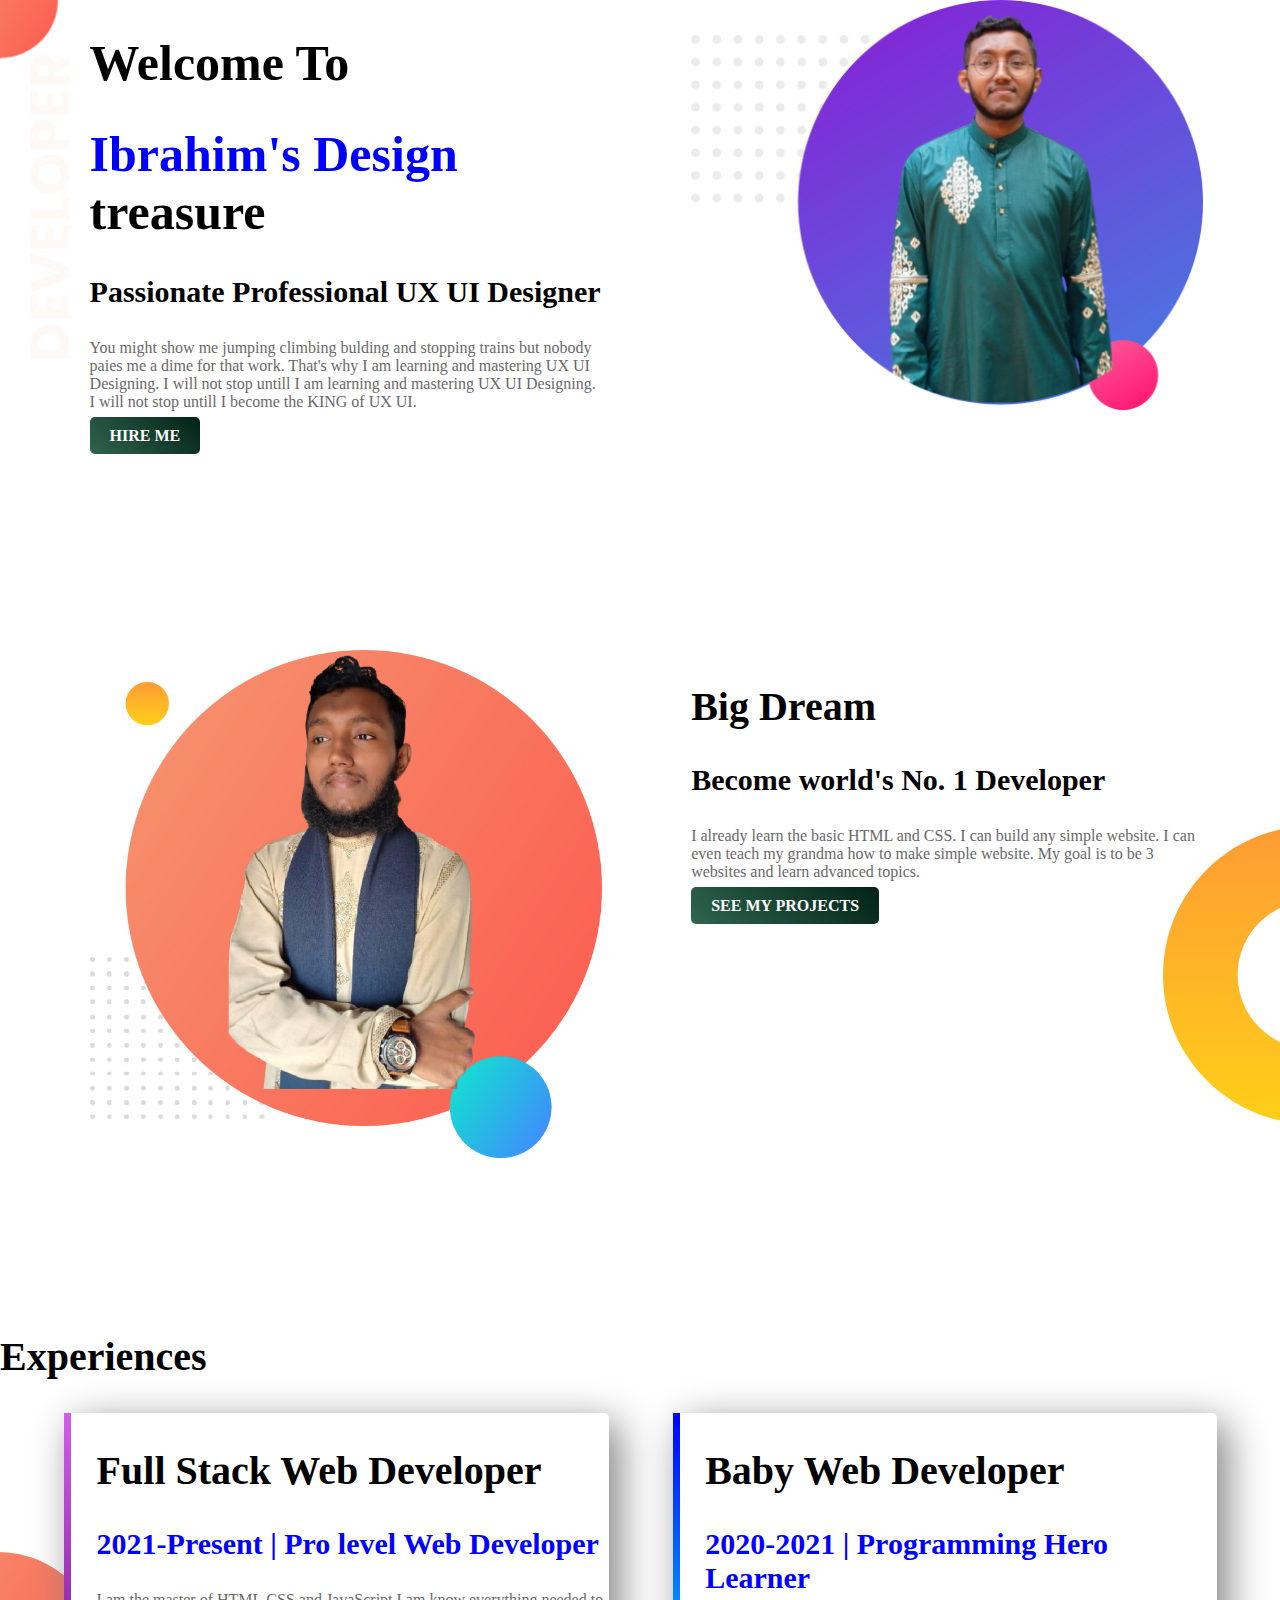
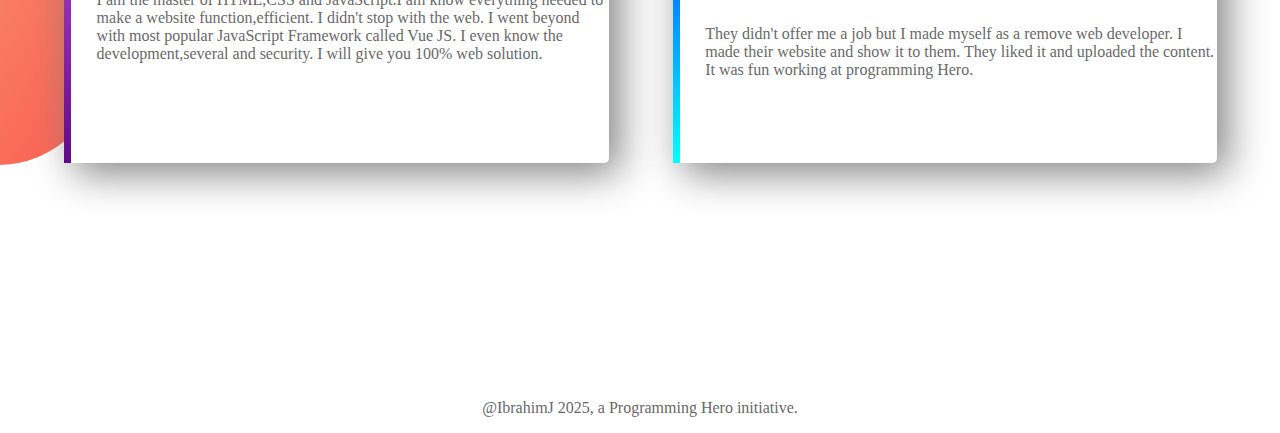
<file: index.html>
<!DOCTYPE html>
<html lang="en">
<head>
    <meta charset="UTF-8">
    <meta name="viewport" content="width=device-width, initial-scale=1.0">
    <title>Ibrahim UX UI Designer</title>

    <link rel="preconnect" href="https://fonts.googleapis.com">
    <link rel="preconnect" href="https://fonts.gstatic.com" crossorigin>
    <link href="https://fonts.googleapis.com/css2?family=Poppins:ital,wght@0,300;0,400;0,500;0,600;0,700;1,300;1,400;1,500;1,600;1,700&display=swap" rel="stylesheet">
    
<link rel="stylesheet" href="style.css">
</head>
<body>
    <section class="top-banner">
        <div class="half-width">
        <h1>Welcome To</h1>
        <h1><span class="name-highlight">Ibrahim's Design</span> treasure</h1>
        <h3>Passionate Professional UX UI Designer </h3>
        <p>You might show me jumping climbing bulding and stopping trains but nobody paies me a dime for that work. That's why I am learning and mastering UX UI Designing. I will not stop untill I am learning and mastering UX UI Designing. I will not stop untill I become the KING of UX UI.</p>

        <a class="link-button" target="_blank" href="https://www.linkedin.com/in/ibrahimj-56b92234b/">HIRE ME</a>
        </div>

        <div class="half-width">
            <img src="image 12.png" alt="">
        </div>

    </section>

    <section class="dream-area">

        <div class="half-width">
            <img src="dream.png" alt="" >
        </div>

        <div class="half-width">
            <h2>Big Dream</h2>
            <h3>Become world's No. 1 Developer</h3>
            <p>I already learn the basic HTML and CSS. I can build any simple website. I can even teach my grandma how to make simple website. My goal is to be 3 websites and learn advanced topics.</p>
            <a class="link-button" target="_blank" href="https://github.com/Ibrahim-J1">SEE MY PROJECTS</a>
        </div>

    </section>

    <section class="experience-area">
        <h2>Experiences</h2>
        <div id="Full-stack" class="half-width single-experience">
            <h2>Full Stack Web Developer</h2>
            <h3><span class="name-highlight">2021-Present | Pro level Web Developer</span></h3>
            <p>I am the master of HTML,CSS and JavaScript.I am know everything needed to make a website function,efficient. I didn't stop with the web. I went beyond with most popular JavaScript Framework called Vue JS. I even know the development,several and security. I will give you 100% web solution.</p>
        </div>

        <div id="baby-dev" class="half-width single-experience">
            <h2>Baby Web Developer</h2>
            <h3><span class="name-highlight">2020-2021 | Programming Hero Learner</span></h3>
            <p>They didn't offer me a job but I made myself as a remove web developer. I made their website and show it to them. They liked it and uploaded the content. It was fun working at programming Hero.</p>
        </div>

    </section>
    <footer>
        <p>@IbrahimJ 2025, a Programming Hero initiative.</p>
    </footer>
</body>
</html>
</file>
<file: style.css>
body{
    margin: 0;
    /* .poppins-light {
        font-family: "Poppins", sans-serif;
        font-weight: 300;
        font-style: normal;
      }
      
      .poppins-regular {
        font-family: "Poppins", sans-serif;
        font-weight: 400;
        font-style: normal;
      }
      
      .poppins-medium {
        font-family: "Poppins", sans-serif;
        font-weight: 500;
        font-style: normal;
      } */
      
      /* .poppins-semibold {
        font-family: "Poppins", sans-serif;
        font-weight: 600;
        font-style: normal;
      } */
      
      /* .poppins-bold {
        font-family: "Poppins", sans-serif;
        font-weight: 700;
        font-style: normal;
      }
      
      .poppins-light-italic {
        font-family: "Poppins", sans-serif;
        font-weight: 300;
        font-style: italic;
      }
      
      .poppins-regular-italic {
        font-family: "Poppins", sans-serif;
        font-weight: 400;
        font-style: italic;
      }
      
      .poppins-medium-italic {
        font-family: "Poppins", sans-serif;
        font-weight: 500;
        font-style: italic;
      }
      
      .poppins-semibold-italic {
        font-family: "Poppins", sans-serif;
        font-weight: 600;
        font-style: italic;
      }
      
      .poppins-bold-italic {
        font-family: "Poppins", sans-serif;
        font-weight: 700;
        font-style: italic;
      } */
      
}

h1{
    font-size: 50px; 
}

h2{
  font-size: 40px; 
}

h3{
    font-size: 30px;
}

p{
  color: dimgray;
}

.name-highlight{
    color: blue;
}
.half-width{
    width: 40%;
    float: left;
    margin-left: 5%;
    padding-left: 2%;
}
.half-width img{
    width: 100%;
}
.top-banner{
    background-image: url(image/top-banner.png);
    background-repeat: no-repeat;
}
section{
    height: 500px;
    padding-bottom: 150px;
}

.link-button{
  text-decoration: none;
  background-image: linear-gradient(45deg, rgb(47, 101, 78), rgb(3, 34, 23)) ;
  padding : 10px 20px;
  border-radius: 5px;
  color: white;
  font-weight: bold;
}

.dream-area{
  background-image: url("image/dream-bg.png");
  background-repeat: no-repeat;
  background-position: right;
}

.single-experience{
  box-shadow: 10px 10px 40px gray;
  border-radius: 5px;
  height: 70%;
  background-color: white;
}

.experience-area{
  background-image: url("image/exp-bg.png");
  background-repeat: no-repeat;
  background-position: left;
}

#Full-stack{
  border-left: 7px solid;
  border-image: linear-gradient(180deg,rgb(210, 94, 231), rgb(98, 9, 133));
  border-image-slice: 1;
}

#baby-dev{
  border-left: 7px solid;
  border-image: linear-gradient(180deg, blue, cyan);
  border-image-slice: 1;
}

footer p{
  text-align: center;
}
</file>
